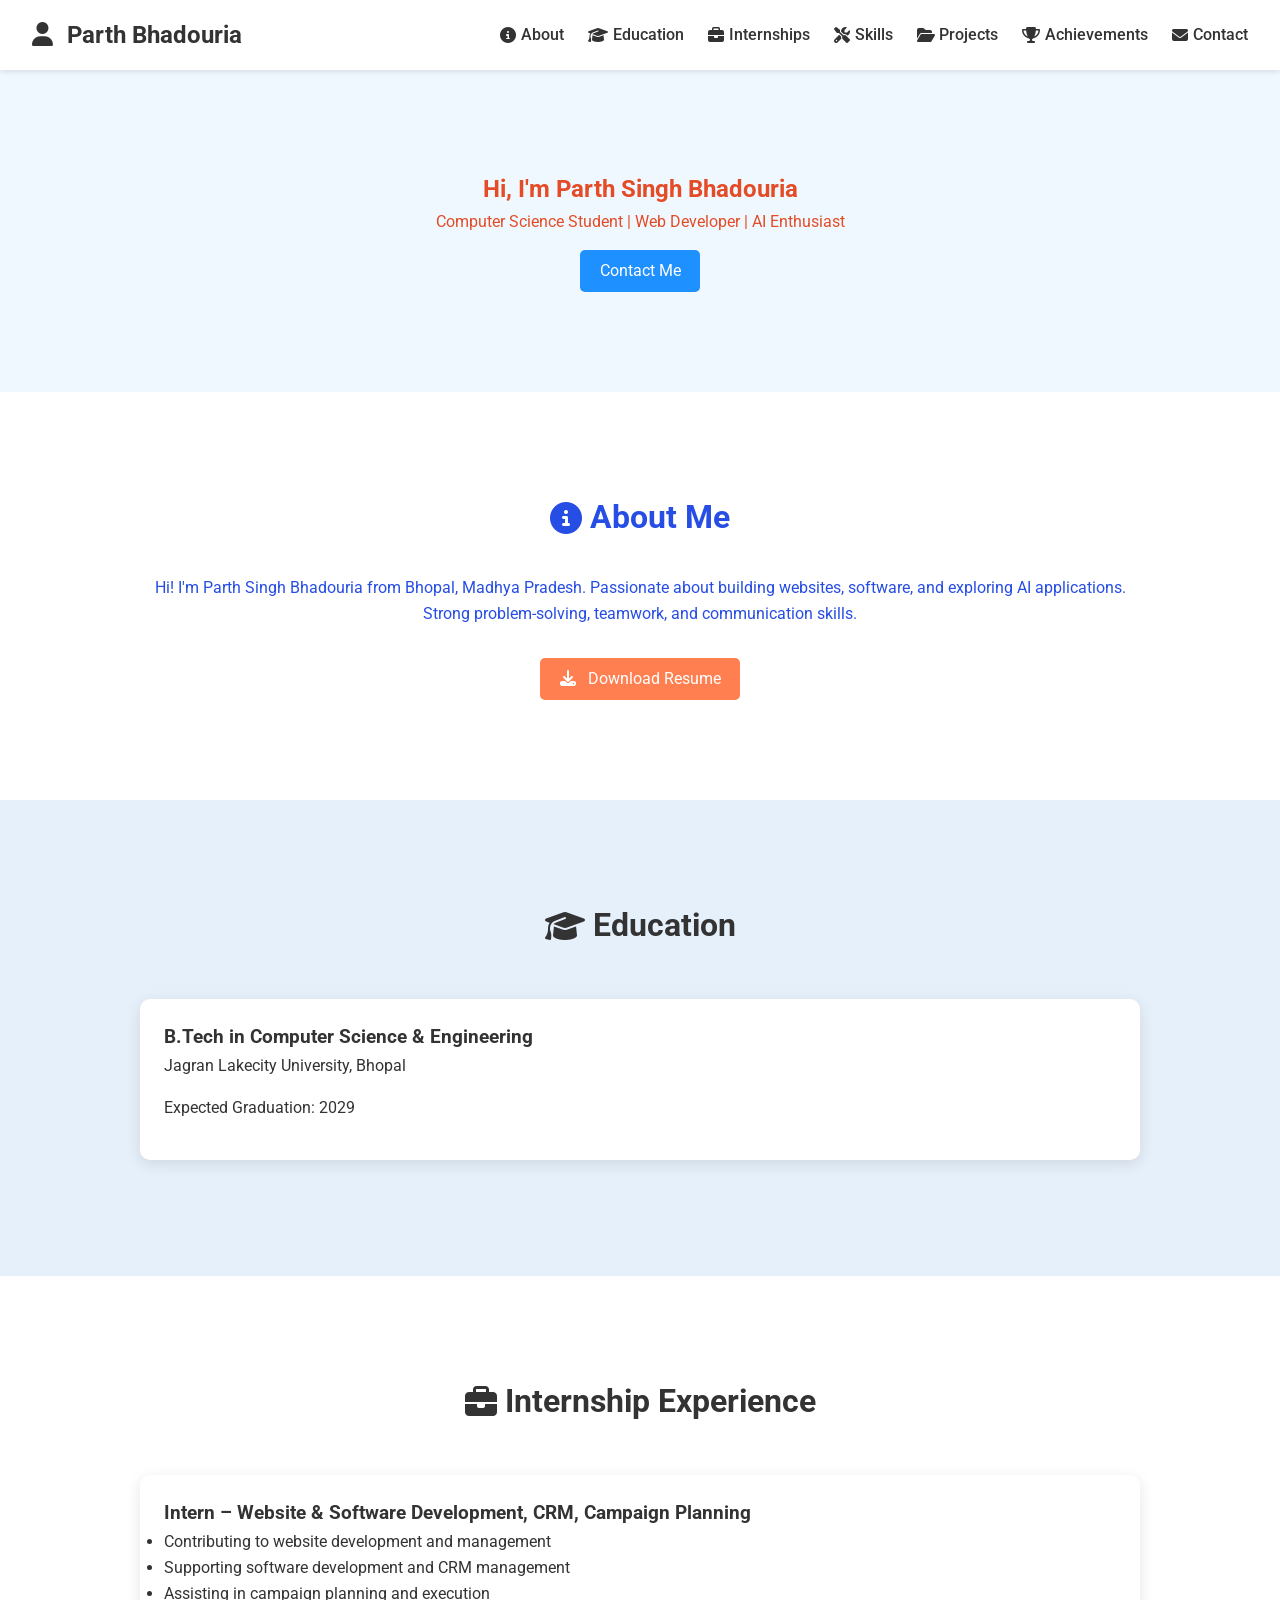
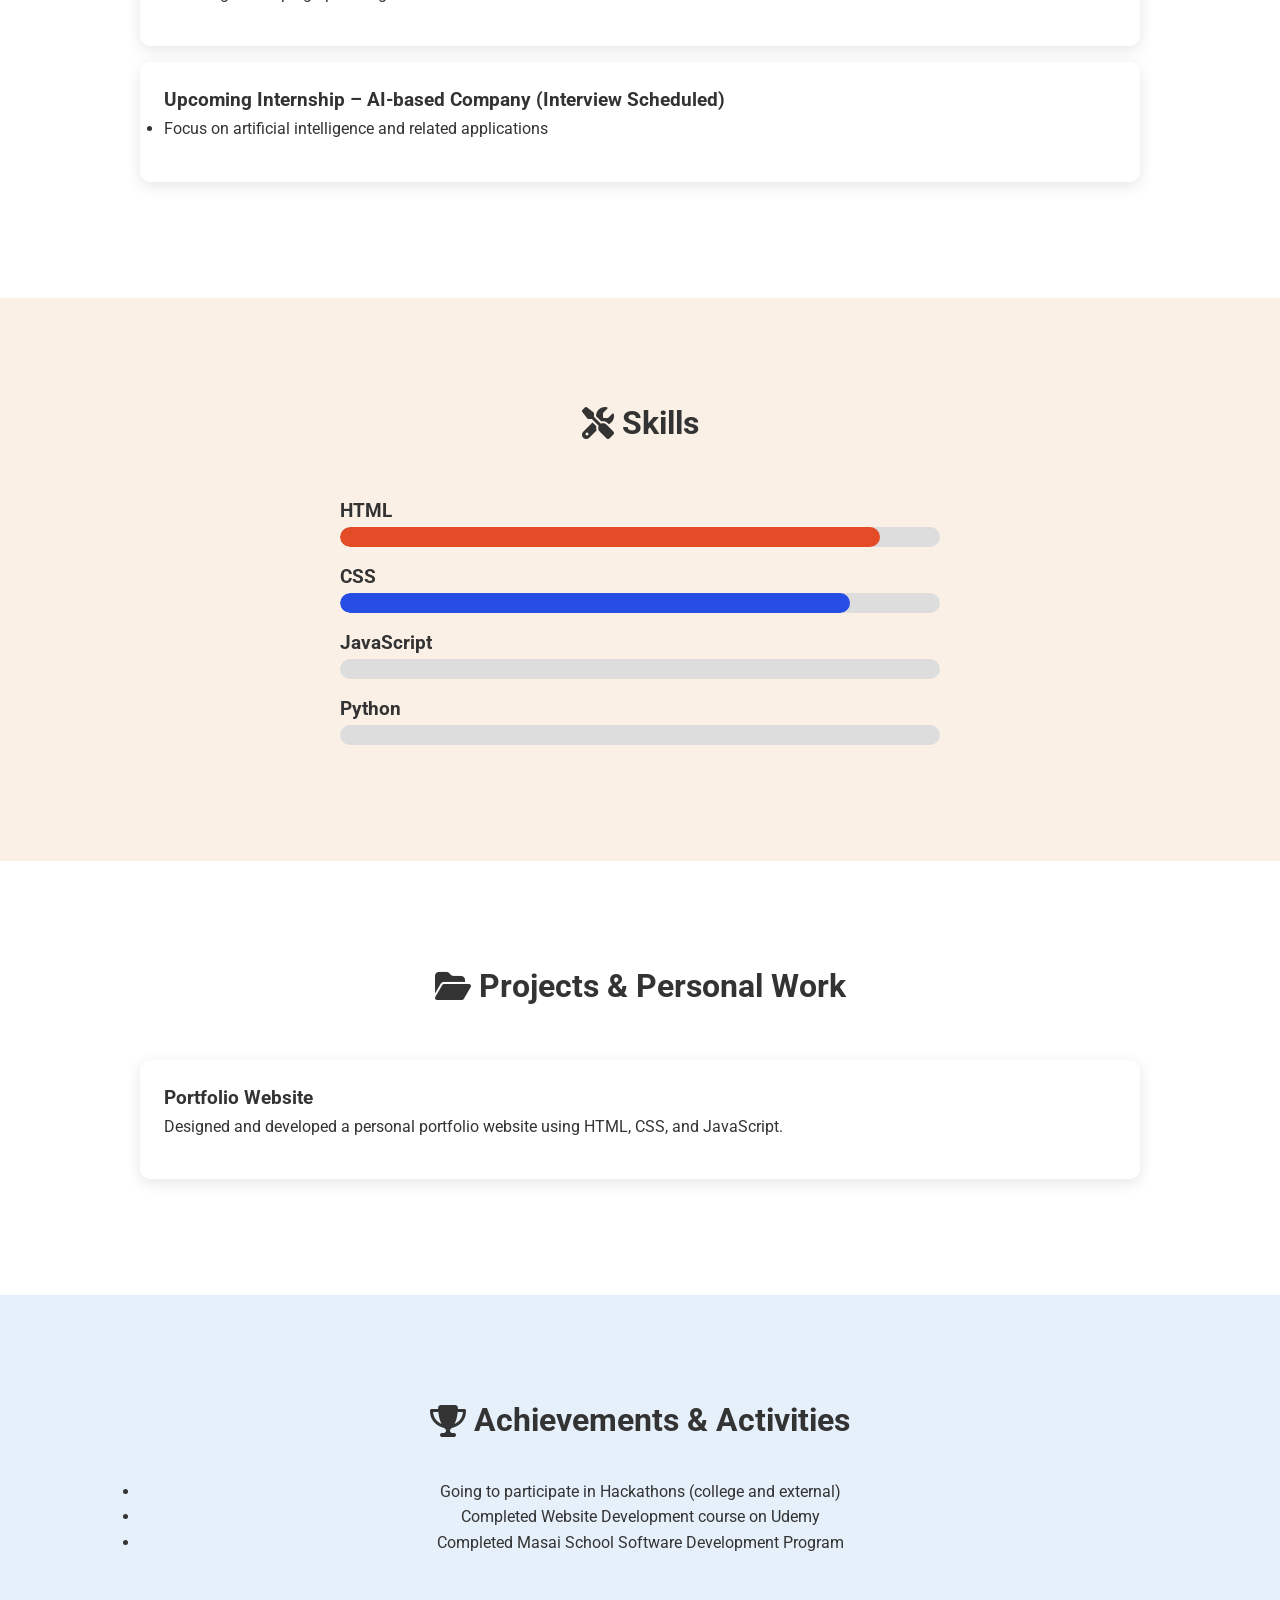
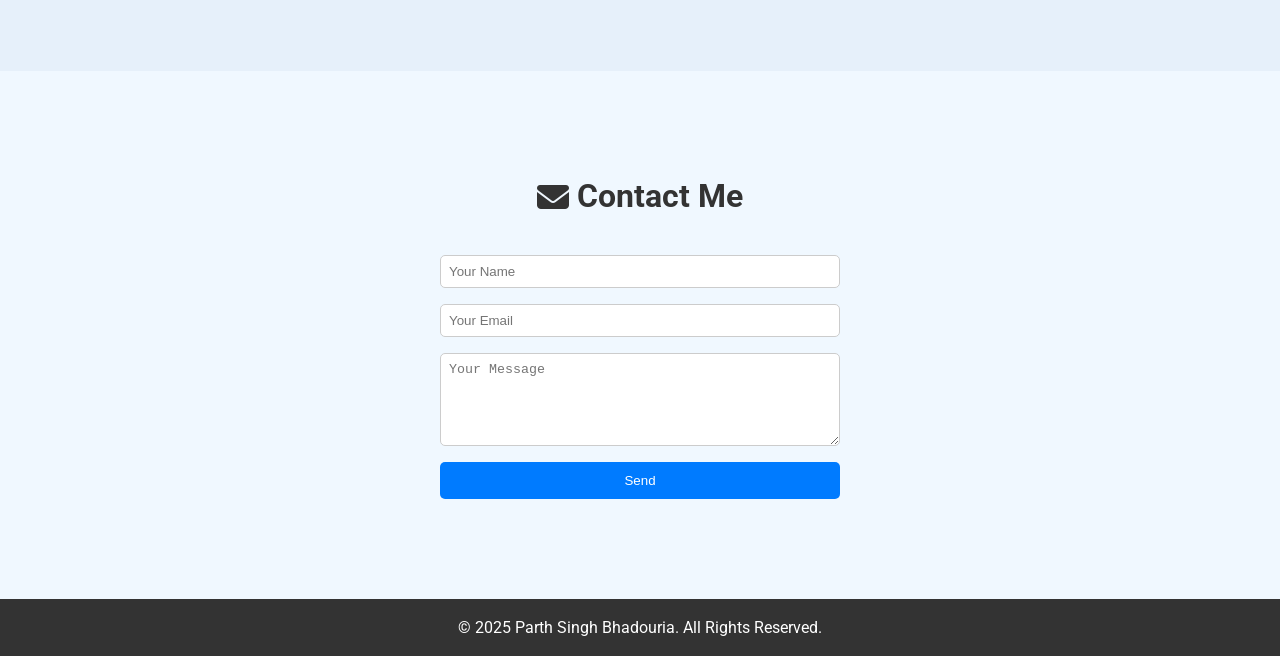
<file: index.html>
<!DOCTYPE html>
<html lang="en">
<head>
    <meta charset="UTF-8">
    <meta name="viewport" content="width=device-width, initial-scale=1.0">
    <title>Parth Singh Bhadouria - Portfolio</title>
    <!-- Google Fonts -->
    <link href="https://fonts.googleapis.com/css2?family=Roboto:wght@400;700&display=swap" rel="stylesheet">
    <!-- Font Awesome for icons -->
    <link rel="stylesheet" href="https://cdnjs.cloudflare.com/ajax/libs/font-awesome/6.5.0/css/all.min.css">
    <!-- Custom CSS -->
    <link rel="stylesheet" href="style.css">
</head>
<body>
    <!-- Header & Navigation -->
    <header>
        <nav>
            <div class="logo"><i class="fas fa-user"></i> Parth Bhadouria</div>
            <ul class="nav-links">
                <li><a href="#about"><i class="fas fa-info-circle"></i> About</a></li>
                <li><a href="#education"><i class="fas fa-graduation-cap"></i> Education</a></li>
                <li><a href="#internships"><i class="fas fa-briefcase"></i> Internships</a></li>
                <li><a href="#skills"><i class="fas fa-tools"></i> Skills</a></li>
                <li><a href="#projects"><i class="fas fa-folder-open"></i> Projects</a></li>
                <li><a href="#achievements"><i class="fas fa-trophy"></i> Achievements</a></li>
                <li><a href="#contact"><i class="fas fa-envelope"></i> Contact</a></li>
            </ul>
            <div class="burger">
                <div></div>
                <div></div>
                <div></div>
            </div>
        </nav>
    </header>

    <!-- Home Section -->
    <section id="home" class="section home-section animate">
        <div class="home-content">
            <h1>Hi, I'm Parth Singh Bhadouria</h1>
            <p>Computer Science Student | Web Developer | AI Enthusiast</p>
            <a href="#contact" class="btn">Contact Me</a>
        </div>
    </section>

    <!-- About Section -->
    <section id="about" class="section about-section animate">
        <div class="container">
            <h2><i class="fas fa-info-circle"></i> About Me</h2>
            <p>Hi! I'm Parth Singh Bhadouria from Bhopal, Madhya Pradesh. Passionate about building websites, software, and exploring AI applications. Strong problem-solving, teamwork, and communication skills.</p>
            <a href="Parth_Bhadouria_Main_Resume.pdf" download class="btn download-btn">
                <i class="fas fa-download"></i> Download Resume
            </a>
        </div>
    </section>

    <!-- Education Section -->
    <section id="education" class="section education-section animate">
        <div class="container">
            <h2><i class="fas fa-graduation-cap"></i> Education</h2>
            <div class="card animate">
                <h3>B.Tech in Computer Science & Engineering</h3>
                <p>Jagran Lakecity University, Bhopal</p>
                <p>Expected Graduation: 2029</p>
            </div>
        </div>
    </section>

    <!-- Internship Section -->
    <section id="internships" class="section internship-section animate">
        <div class="container">
            <h2><i class="fas fa-briefcase"></i> Internship Experience</h2>
            <div class="card animate">
                <h3>Intern – Website & Software Development, CRM, Campaign Planning</h3>
                <ul>
                    <li>Contributing to website development and management</li>
                    <li>Supporting software development and CRM management</li>
                    <li>Assisting in campaign planning and execution</li>
                </ul>
            </div>
            <div class="card animate">
                <h3>Upcoming Internship – AI-based Company (Interview Scheduled)</h3>
                <ul>
                    <li>Focus on artificial intelligence and related applications</li>
                </ul>
            </div>
        </div>
    </section>

    <!-- Skills Section -->
    <section id="skills" class="section skills-section animate">
        <div class="container">
            <h2><i class="fas fa-tools"></i> Skills</h2>
            <div class="skills-container">
                <div class="skill-bar-container">
                    <h3>HTML</h3>
                    <div class="skill-bar">
                        <div class="skill-level html" data-skill="90%"></div>
                    </div>
                </div>
                <div class="skill-bar-container">
                    <h3>CSS</h3>
                    <div class="skill-bar">
                        <div class="skill-level css" data-skill="85%"></div>
                    </div>
                </div>
                <div class="skill-bar-container">
                    <h3>JavaScript</h3>
                    <div class="skill-bar">
                        <div class="skill-level js" data-skill="75%"></div>
                    </div>
                </div>
                <div class="skill-bar-container">
                    <h3>Python</h3>
                    <div class="skill-bar">
                        <div class="skill-level python" data-skill="70%"></div>
                    </div>
                </div>
            </div>
        </div>
    </section>

    <!-- Projects Section -->
    <section id="projects" class="section projects-section animate">
        <div class="container">
            <h2><i class="fas fa-folder-open"></i> Projects & Personal Work</h2>
            <div class="projects-container">
                <div class="card project-card animate">
                    <h3>Portfolio Website</h3>
                    <p>Designed and developed a personal portfolio website using HTML, CSS, and JavaScript.</p>
                </div>
            </div>
        </div>
    </section>

    <!-- Achievements Section -->
    <section id="achievements" class="section achievements-section animate">
        <div class="container">
            <h2><i class="fas fa-trophy"></i> Achievements & Activities</h2>
            <ul>
                <li>Going to participate in Hackathons (college and external)</li>
                <li>Completed Website Development course on Udemy</li>
                <li>Completed Masai School Software Development Program</li>
            </ul>
        </div>
    </section>

    <!-- Contact Section -->
    <section id="contact" class="section contact-section animate">
        <div class="container">
            <h2><i class="fas fa-envelope"></i> Contact Me</h2>
            <form id="contact-form">
                <input type="text" placeholder="Your Name" required>
                <input type="email" placeholder="Your Email" required>
                <textarea placeholder="Your Message" rows="5" required></textarea>
                <button type="submit">Send</button>
            </form>
        </div>
    </section>

    <footer>
        <p>&copy; 2025 Parth Singh Bhadouria. All Rights Reserved.</p>
    </footer>

    <script src="script.js"></script>
</body>
</html>
</file>
<file: style.css>
/* Reset & Fonts */
* { margin: 0; padding: 0; box-sizing: border-box; }
body { font-family: 'Roboto', sans-serif; line-height: 1.6; color: #333; scroll-behavior: smooth; }

/* Header */
header { width: 100%; position: fixed; background: #fff; box-shadow: 0 2px 5px rgba(0,0,0,0.1); z-index: 1000; }
nav { display: flex; justify-content: space-between; align-items: center; padding: 1rem 2rem; }
.logo { font-size: 1.5rem; font-weight: bold; color: #333; }
.logo i { margin-right: 0.5rem; }
.nav-links { list-style: none; display: flex; gap: 1.5rem; }
.nav-links li a { text-decoration: none; color: #333; font-weight: 500; display: flex; align-items: center; gap: 0.3rem; }
.nav-links li a:hover { color: #007bff; }
.burger { display: none; cursor: pointer; flex-direction: column; gap: 5px; }
.burger div { width: 25px; height: 3px; background-color: #333; }

/* Sections */
.section { padding: 100px 2rem; text-align: center; }
.section:nth-child(even) { background: #f5f5f5; }
.section h2 { font-size: 2rem; margin-bottom: 2rem; display: inline-flex; align-items: center; gap: 0.5rem; }
.section p, .section ul { font-size: 1rem; margin-bottom: 1rem; }
.container { max-width: 1000px; margin: 0 auto; }

/* Cards */
.card { background: #fff; padding: 1.5rem; margin: 1rem 0; border-radius: 10px; box-shadow: 0 4px 15px rgba(0,0,0,0.1); text-align: left; transition: transform 0.3s, box-shadow 0.3s; }
.card:hover { transform: translateY(-5px); box-shadow: 0 6px 20px rgba(0,0,0,0.15); }

/* Buttons */
.btn { display: inline-block; padding: 0.5rem 1.2rem; background: #007bff; color: #fff; border-radius: 5px; text-decoration: none; transition: background 0.3s; }
.btn:hover { background: #0056b3; }
.download-btn { background: #28a745; margin-top: 1rem; }
.download-btn:hover { background: #1e7e34; }
.download-btn i { margin-right: 0.5rem; }

/* Skills Bars */
.skills-container { max-width: 600px; margin: 0 auto; }
.skill-bar-container { margin: 1rem 0; text-align: left; }
.skill-bar { width: 100%; background: #ddd; border-radius: 25px; overflow: hidden; height: 20px; }
.skill-level { height: 100%; width: 0; border-radius: 25px; background: #007bff; transition: width 2s; }
.skill-level.html { background: #e34c26; }
.skill-level.css { background: #264de4; }
.skill-level.js { background: #f0db4f; }
.skill-level.python { background: #306998; }

/* Animate on scroll */
@keyframes fadeInUp { 0% { opacity: 0; transform: translateY(30px); } 100% { opacity: 1; transform: translateY(0); } }
.animate { opacity: 0; transform: translateY(30px); transition: all 0.6s ease-out; }
.animate.visible { animation: fadeInUp 1s forwards; }

/* Contact Form */
form { display: flex; flex-direction: column; max-width: 400px; margin: 0 auto; gap: 1rem; }
input, textarea { padding: 0.5rem; border-radius: 5px; border: 1px solid #ccc; width: 100%; }
button { padding: 0.7rem; background: #007bff; color: #fff; border: none; border-radius: 5px; cursor: pointer; transition: background 0.3s; }
button:hover { background: #0056b3; }

/* Footer */
footer { padding: 1rem; text-align: center; background: #333; color: #fff; }

/* Responsive */
@media screen and (max-width: 768px) {
    .nav-links { position: absolute; right: 0; height: 100vh; top: 0; flex-direction: column; background: #fff; width: 50%; transform: translateX(100%); transition: transform 0.3s ease; padding-top: 5rem; }
    .nav-links li { margin-bottom: 1.5rem; }
    .nav-links.active { transform: translateX(0); }
    .burger { display: flex; }
}
/* Sticky navbar */
header {
    position: sticky;
    top: 0;
    z-index: 1000;
}

/* Active nav link highlighting */
.nav-links li a.active {
    color: #007bff; /* Highlight color */
    font-weight: bold;
}
/* Buttons */
.btn { background: #1E90FF; }
.btn:hover { background: #104E8B; }
.download-btn { background: #FF7F50; }
.download-btn:hover { background: #CC6640; }

/* Active nav link */
.nav-links li a.active { color: #FF7F50; }

/* Sections */
.section:nth-child(even) { background: #F0F8FF; }

/* Skill Bars */
.skill-level.html { background: #E34C26; }
.skill-level.css { background: #264DE4; }
.skill-level.js { background: #F0DB4F; }
.skill-level.python { background: #306998; }

/* Card hover */
.card:hover { box-shadow: 0 6px 20px rgba(255,127,80,0.3); } /* Coral glow */
header { background: #FFFFFF; } /* white background */
.nav-links li a { color: #333333; } /* default link color */
.nav-links li a:hover { color: #1E90FF; } /* hover color */

/* Section Background Colors */
#home { background: #F0F8FF; color: #E34C26; }
#about { background: #FFFFFF; color: #264de4; }
#education { background: #E6F0FA; color: #333; }
#internships { background: #FFFFFF; color: #333; }
#skills { background: #FAF0E6; color: #333; }
#projects { background: #FFFFFF; color: #333; }
#achievements { background: #E6F0FA; color: #333; }
#contact { background: #F0F8FF; color: #333; }
footer { background: #333333; color: #FFFFFF; }
</file>
